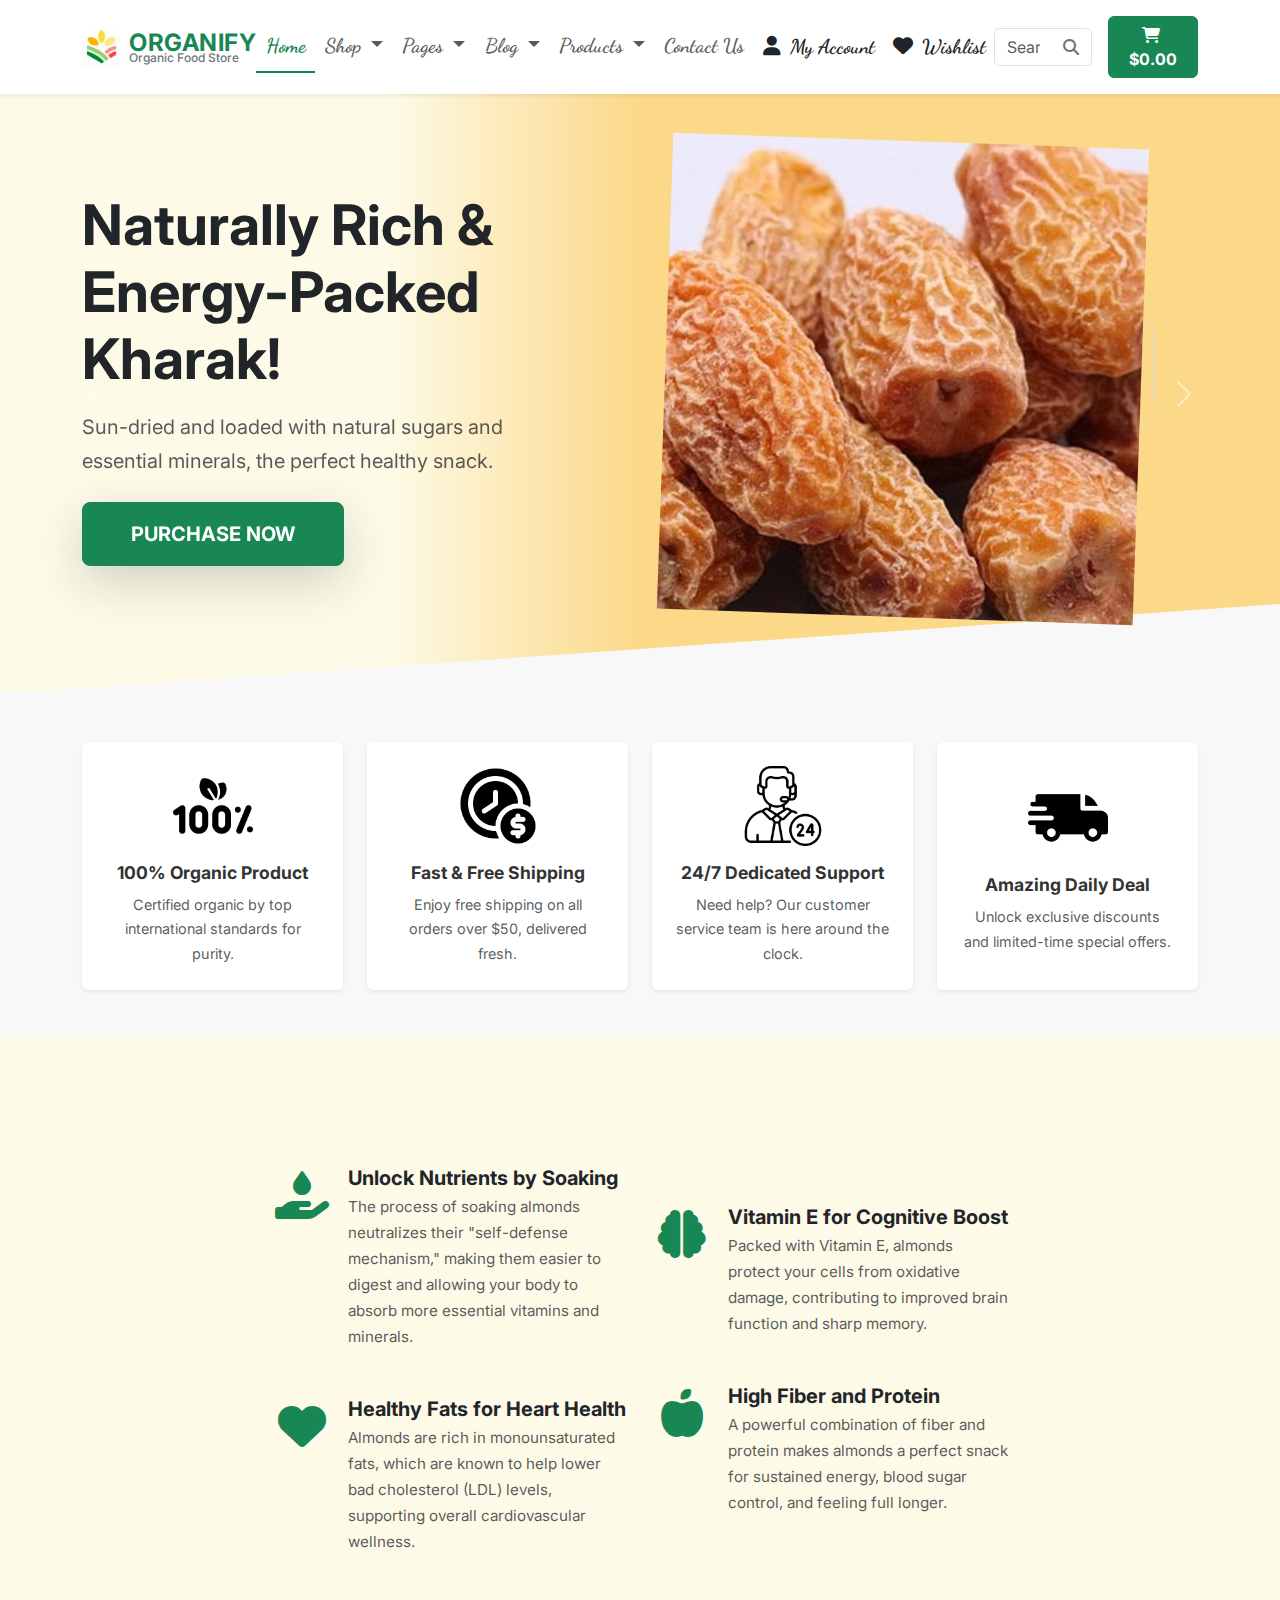
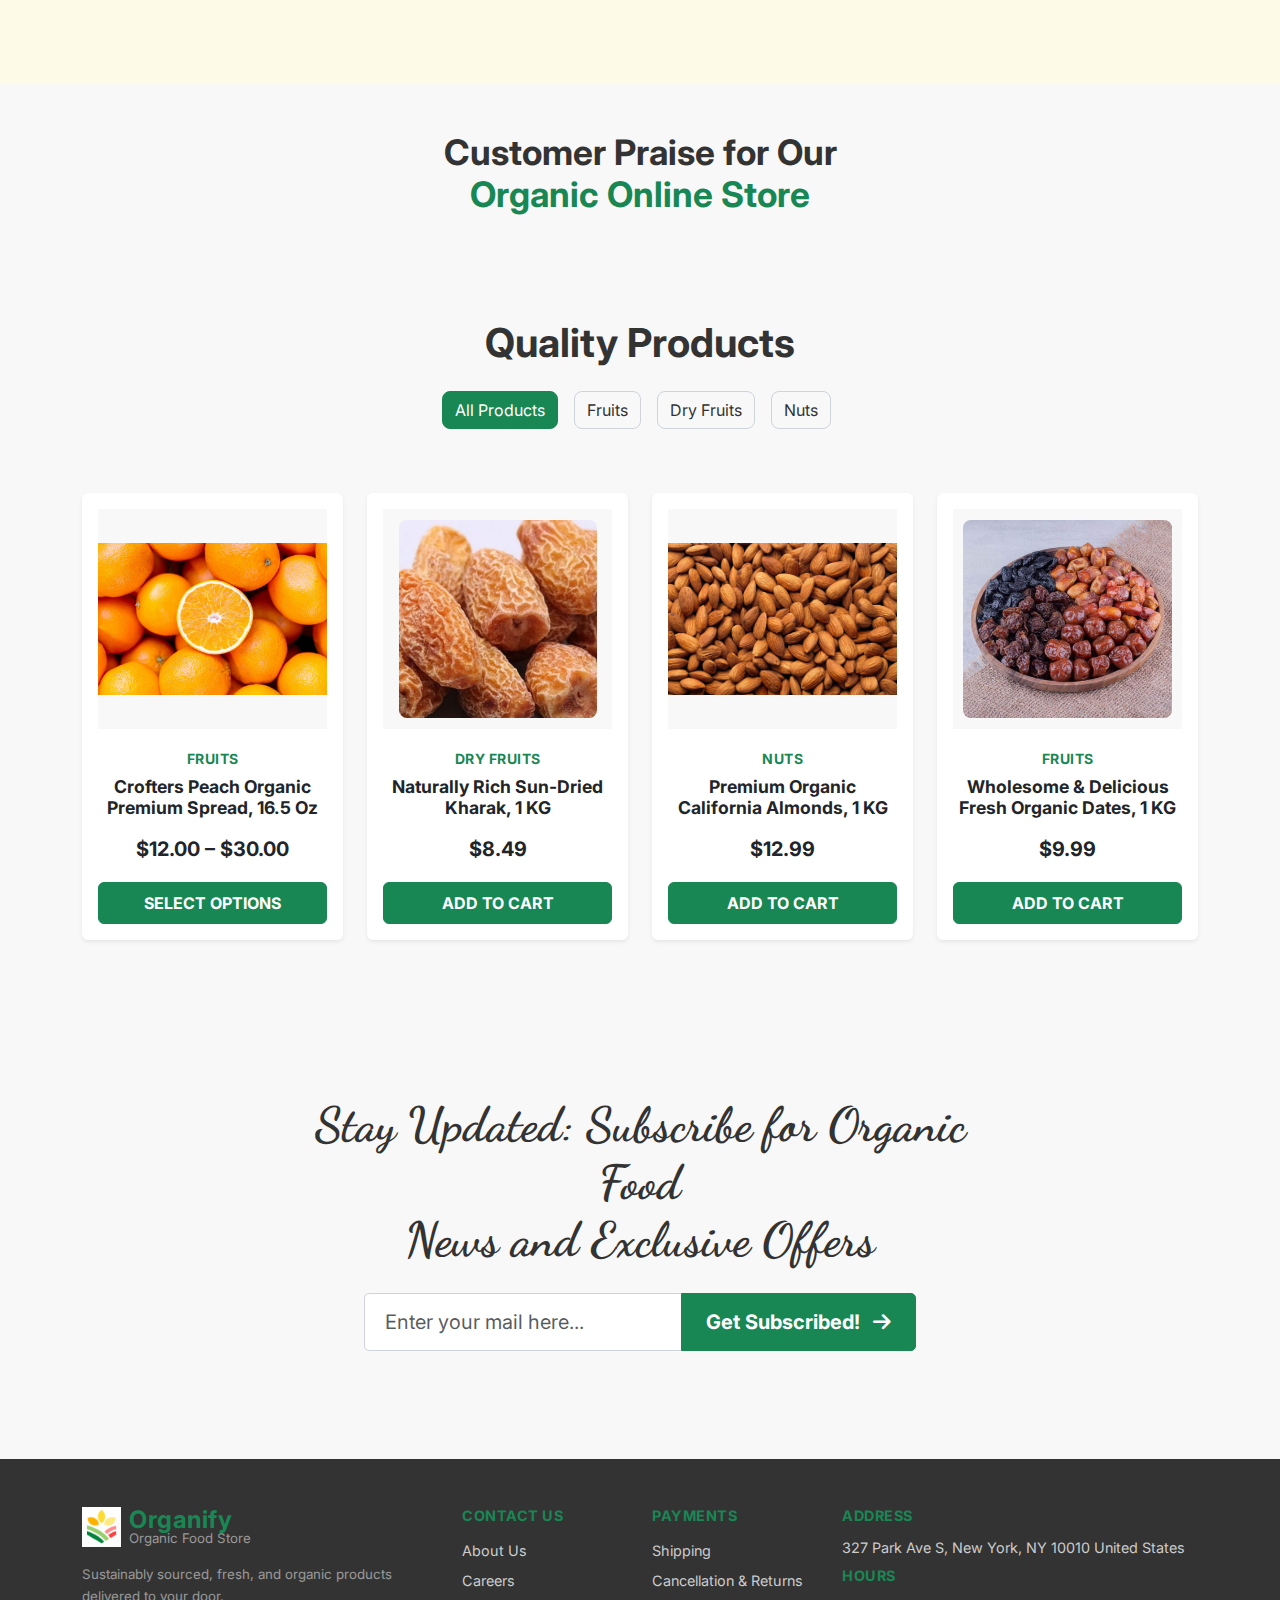
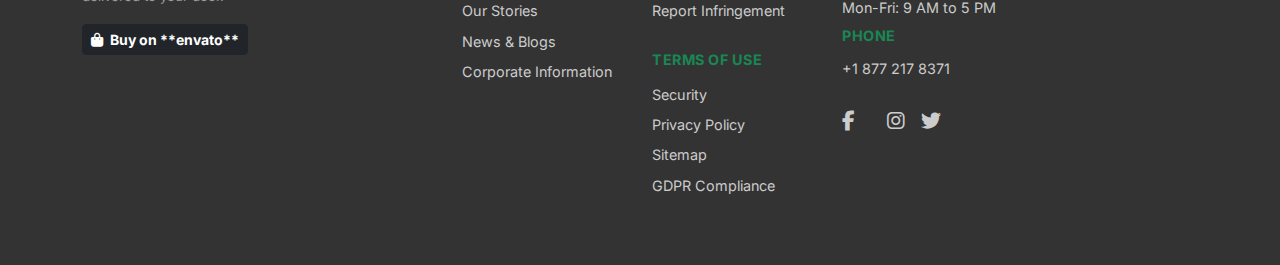
<file: index.html>
<!DOCTYPE html>
<html lang="en">
<head>
    <meta charset="UTF-8">
    <meta name="viewport" content="width=device-width, initial-scale=1.0">
    <title>Organify - Fresh & Organic</title>

    <link href="https://cdn.jsdelivr.net/npm/bootstrap@5.3.3/dist/css/bootstrap.min.css" rel="stylesheet">
    
    <link href="https://fonts.googleapis.com/css2?family=Inter:wght@300;400;600;700;800&display=swap" rel="stylesheet">
    <link href="https://fonts.googleapis.com/css2?family=Dancing+Script:wght@400;700&display=swap" rel="stylesheet">

    <link rel="stylesheet" href="https://cdnjs.cloudflare.com/ajax/libs/font-awesome/6.5.2/css/all.min.css">

    <link rel="stylesheet" href="style.css">
    <link rel="stylesheet" href="feature-cards.css">
</head>
<body>

    <header class="sticky-top shadow-sm">
        <nav class="navbar navbar-expand-lg navbar-light bg-white py-3">
            <div class="container">
                
                <a class="navbar-brand d-flex align-items-center me-auto" href="#">
                    <img src="org.png" alt="Organify Logo" class="me-2" style="height: 40px; width: auto;"> 
                    <div class="d-flex flex-column lh-1">
                        <span class="fs-4 fw-bold text-success">ORGANIFY</span>
                        <span class="small text-muted" style="margin-top: -3px;">Organic Food Store</span>
                    </div>
                </a>

                <button class="navbar-toggler" type="button" data-bs-toggle="collapse" data-bs-target="#mainNav" aria-controls="mainNav" aria-expanded="false" aria-label="Toggle navigation">
                    <span class="navbar-toggler-icon"></span>
                </button>

                <div class="collapse navbar-collapse" id="mainNav">
                    <ul class="navbar-nav me-auto mb-2 mb-lg-0">
                        
                        <li class="nav-item"><a class="nav-link active" aria-current="page" href="#">Home</a></li>
                        
                        <li class="nav-item dropdown css-hover-dropdown mega-menu-dropdown">
                            <a class="nav-link dropdown-toggle" href="#" role="button" aria-expanded="false">
                                Shop
                            </a>
                            <div class="dropdown-menu shadow-lg mega-menu-content">
                                <div class="container-fluid">
                                    <div class="row">
                                        
                                        <div class="col-lg-3 col-md-6">
                                            <h6 class="text-uppercase fw-bold text-dark mb-2">PRODUCT LAYOUT</h6>
                                            <ul class="list-unstyled mega-menu-list">
                                                <li><a class="dropdown-item mega-menu-item" href="#">Grid 2 Columns</a></li>
                                                <li><a class="dropdown-item mega-menu-item" href="#">Grid 3 Columns</a></li>
                                                <li><a class="dropdown-item mega-menu-item" href="#">Grid 4 Columns</a></li>
                                                <li><a class="dropdown-item mega-menu-item" href="#">Grid 4 Columns Full Width</a></li>
                                            </ul>
                                        </div>
                                        
                                        <div class="col-lg-3 col-md-6">
                                            <h6 class="text-uppercase fw-bold text-dark mb-2">PRODUCT LAYOUT</h6>
                                            <ul class="list-unstyled mega-menu-list">
                                                <li><a class="dropdown-item mega-menu-item" href="#">Grid Left Sidebar</a></li>
                                                <li><a class="dropdown-item mega-menu-item" href="#">Grid Without Sidebar</a></li>
                                                <li><a class="dropdown-item mega-menu-item" href="#">Grid Right Sidebar</a></li>
                                            </ul>
                                        </div>
                                        
                                        <div class="col-lg-3 col-md-6">
                                            <h6 class="text-uppercase fw-bold text-dark mb-2">PRODUCT TYPE</h6>
                                            <ul class="list-unstyled mega-menu-list">
                                                <li><a class="dropdown-item mega-menu-item" href="#">Simple</a></li>
                                                <li><a class="dropdown-item mega-menu-item" href="#">Variable</a></li>
                                            </ul>
                                        </div>
                                        
                                        <div class="col-lg-3 col-md-6">
                                            <h6 class="text-uppercase fw-bold text-dark mb-2">SHOP PAGE</h6>
                                            <ul class="list-unstyled mega-menu-list">
                                                <li><a class="dropdown-item mega-menu-item" href="#">Cart</a></li>
                                                <li><a class="dropdown-item mega-menu-item" href="#">My Account</a></li>
                                                <li><a class="dropdown-item mega-menu-item" href="#">Wishlist</a></li>
                                                <li><a class="dropdown-item mega-menu-item" href="#">Checkout</a></li>
                                            </ul>
                                        </div>
                                    </div>
                                </div>
                            </div>
                        </li>
                        
                        <li class="nav-item dropdown css-hover-dropdown">
                            <a class="nav-link dropdown-toggle" href="#" role="button" aria-expanded="false">
                                Pages
                            </a>
                            <ul class="dropdown-menu shadow-lg">
                                <li><a class="dropdown-item mega-menu-item" href="#">About Us</a></li>
                                <li><a class="dropdown-item mega-menu-item" href="#">Landing Page</a></li>
                                <li><a class="dropdown-item mega-menu-item" href="#">Page 404</a></li>
                            </ul>
                        </li>

                        <li class="nav-item dropdown css-hover-dropdown">
                            <a class="nav-link dropdown-toggle" href="#" role="button" aria-expanded="false">
                                Blog
                            </a>
                            <ul class="dropdown-menu shadow-lg">
                                
                                <li class="dropdown-item dropdown css-hover-dropdown dropend">
                                    <a class="mega-menu-item dropdown-toggle" href="#" role="button" aria-expanded="false">
                                        Blog Standard
                                    </a>
                                    <ul class="dropdown-menu shadow-lg">
                                        <li><a class="dropdown-item mega-menu-item" href="#">Full Width</a></li>
                                        <li><a class="dropdown-item mega-menu-item" href="#">Left Sidebar</a></li>
                                        <li><a class="dropdown-item mega-menu-item" href="#">Right Sidebar</a></li>
                                    </ul>
                                </li>
                                
                                <li class="dropdown-item dropdown css-hover-dropdown dropend">
                                    <a class="mega-menu-item dropdown-toggle" href="#" role="button" aria-expanded="false">
                                        Blog Grid
                                    </a>
                                    <ul class="dropdown-menu shadow-lg">
                                        <li><a class="dropdown-item mega-menu-item" href="#">2 Columns</a></li>
                                        <li><a class="dropdown-item mega-menu-item" href="#">3 Columns</a></li>
                                        <li><a class="dropdown-item mega-menu-item" href="#">4 Columns</a></li>
                                    </ul>
                                </li>

                                <li class="dropdown-item dropdown css-hover-dropdown dropend">
                                    <a class="mega-menu-item dropdown-toggle" href="#" role="button" aria-expanded="false">
                                        Blog Details
                                    </a>
                                    <ul class="dropdown-menu shadow-lg">
                                        <li><a class="dropdown-item mega-menu-item" href="#">With Gallery</a></li>
                                        <li><a class="dropdown-item mega-menu-item" href="#">With Video</a></li>
                                        <li><a class="dropdown-item mega-menu-item" href="#">With Audio</a></li>
                                    </ul>
                                </li>

                            </ul>
                        </li>

                        <li class="nav-item dropdown css-hover-dropdown">
                            <a class="nav-link dropdown-toggle" href="#" role="button" aria-expanded="false">
                                Products
                            </a>
                            <ul class="dropdown-menu shadow-lg">
                                <li><a class="dropdown-item mega-menu-item" href="#">Crackers</a></li>
                                <li><a class="dropdown-item mega-menu-item" href="#">Fresh Fruits</a></li>
                                <li><a class="dropdown-item mega-menu-item" href="#">Glutenfree</a></li>
                                <li><a class="dropdown-item mega-menu-item" href="#">Organic</a></li>
                                <li><a class="dropdown-item mega-menu-item" href="#">Vegan</a></li>
                                <li><a class="dropdown-item mega-menu-item" href="#">Vegetarian</a></li>
                            </ul>
                        </li>

                        <li class="nav-item"><a class="nav-link" href="#contact">Contact Us</a></li>
                    </ul>

                    <div class="d-flex align-items-center ms-auto"> 
                        
                        <a class="nav-link d-none d-lg-block text-dark" href="#" data-bs-toggle="modal" data-bs-target="#loginSignupModal" style="padding-right: 0.5rem!important;">
                            <i class="fas fa-user me-1"></i> My Account
                        </a>
                        
                        <a class="nav-link d-none d-lg-block text-dark" href="#" style="padding-right: 0.5rem!important;">
                            <i class="fas fa-heart me-1"></i> Wishlist
                        </a>
                        
                        <div class="input-group search-bar me-3">
                            <input type="text" class="form-control" placeholder="Search..." aria-label="Search">
                            <span class="input-group-text"><i class="fas fa-search"></i></span>
                        </div>
                        
                        <a href="#cartOffcanvas" class="btn btn-success cart-button" 
                           data-bs-toggle="offcanvas" data-bs-target="#cartOffcanvas" aria-controls="cartOffcanvas">
                            <i class="fas fa-shopping-cart me-1"></i> $0.00
                        </a>
                    </div>
                </div>
            </div>
        </nav>
    </header>

    <main>
        <section id="hero-carousel" class="position-relative">
            <div id="productCarousel" class="carousel slide carousel-fade" data-bs-ride="carousel" data-bs-interval="5000">
                
                <div class="carousel-inner">
                    
                    <div class="carousel-item active" style="min-height: 600px;">
                        <div class="hero-slide-content">
                            <div class="container py-5">
                                <div class="row align-items-center position-relative">
                                    <div class="col-lg-6 z-1">
                                        <h1 class="display-4 fw-bolder mb-3 text-dark">Naturally Rich & Energy-Packed Kharak!</h1>
                                        <p class="fs-5 mb-4 text-muted" style="max-width: 500px;">Sun-dried and loaded with natural sugars and essential minerals, the perfect healthy snack.</p>
                                        <a href="#products" class="btn btn-success btn-lg fw-bold shadow-lg text-uppercase py-3 px-5">Purchase Now</a>
                                    </div>
                                    
                                    <div class="product-image-layer">
                                        <img src="/kharak.avif" alt="Organic Kharak" class="img-fluid">
                                    </div>
                                    
                                    <div class="price-tag price-tag-right price-tag-brown">
                                        <span class="fw-bold fs-3">$8.49</span>
                                        <span class="per-unit">PER KG</span>
                                        <span class="product-type">PREMIUM DRY FRUITS</span>
                                    </div>
                                </div>
                            </div>
                        </div>
                        <div class="slide-background" style="--bg-start: #fdfbe8; --bg-end: #fcd889;"></div>
                    </div>

                    <div class="carousel-item" style="min-height: 600px;">
                        <div class="hero-slide-content">
                            <div class="container py-5">
                                <div class="row align-items-center position-relative">
                                    <div class="col-lg-6 z-1">
                                        <h1 class="display-4 fw-bolder mb-3 text-dark">Fresh Dates, Wholesome & Delicious!</h1>
                                        <p class="fs-5 mb-4 text-muted" style="max-width: 500px;">Sustainably sourced, soft, chewy, and packed with fiber and energy for a guilt-free treat.</p>
                                        <a href="#products" class="btn btn-success btn-lg fw-bold shadow-lg text-uppercase py-3 px-5">Purchase Now</a>
                                    </div>
                                    <div class="product-image-layer">
                                        <img src="/dates.jpg" alt="Organic Dates" class="img-fluid">
                                    </div>
                                    <div class="price-tag price-tag-right price-tag-green">
                                        <span class="fw-bold fs-3">$9.99</span>
                                        <span class="per-unit">PER KG</span>
                                        <span class="product-type">FRESH ORGANIC FRUITS</span>
                                    </div>
                                </div>
                            </div>
                        </div>
                        <div class="slide-background" style="--bg-start: #fdfbe8; --bg-end: #d8edd2;"></div>
                    </div>
                    
                    <div class="carousel-item" style="min-height: 600px;">
                        <div class="hero-slide-content">
                            <div class="container py-5">
                                <div class="row align-items-center position-relative">
                                    <div class="col-lg-6 z-1">
                                        <h1 class="display-4 fw-bolder mb-3 text-dark">The Best Almonds for Health!</h1>
                                        <p class="fs-5 mb-4 text-muted" style="max-width: 500px;">Sustainably grown, crunchy, and packed with healthy fats and vitamins for your daily boost.</p>
                                        <a href="#products" class="btn btn-success btn-lg fw-bold shadow-lg text-uppercase py-3 px-5">Purchase Now</a>
                                    </div>
                                    <div class="product-image-layer">
                                        <img src="/almonds.jpg" alt="Organic Almonds" class="img-fluid">
                                    </div>
                                    <div class="price-tag price-tag-right price-tag-light-green">
                                        <span class="fw-bold fs-3">$12.99</span>
                                        <span class="per-unit">PER KG</span>
                                        <span class="product-type">ORGANIC NUTS</span>
                                    </div>
                                </div>
                            </div>
                        </div>
                        <div class="slide-background" style="--bg-start: #e0f0da; --bg-end: #d8edd2;"></div>
                    </div>
                    
                    <div class="carousel-item" style="min-height: 600px;">
                        <div class="hero-slide-content">
                            <div class="container py-5">
                                <div class="row align-items-center position-relative">
                                    <div class="col-lg-6 z-1">
                                        <h1 class="display-4 fw-bolder mb-3 text-dark">Vitamin C Powerhouse: Fresh Oranges!</h1>
                                        <p class="fs-5 mb-4 text-muted" style="max-width: 500px;">Juicy, seedless, and certified organic—the perfect winter immunity booster, delivered fresh.</p>
                                        <a href="#products" class="btn btn-success btn-lg fw-bold shadow-lg text-uppercase py-3 px-5">Purchase Now</a>
                                    </div>
                                    <div class="product-image-layer">
                                        <img src="/oranges.jpg" alt="Organic Oranges" class="img-fluid">
                                    </div>
                                    <div class="price-tag price-tag-right price-tag-orange">
                                        <span class="fw-bold fs-3">$5.50</span>
                                        <span class="per-unit">PER KG</span>
                                        <span class="product-type">FRESH ORGANIC FRUITS</span>
                                    </div>
                                </div>
                            </div>
                        </div>
                        <div class="slide-background" style="--bg-start: #f8f6e0; --bg-end: #ffeb99;"></div>
                    </div>
                </div>

                <button class="carousel-control-prev" type="button" data-bs-target="#productCarousel" data-bs-slide="prev">
                    <span class="carousel-control-prev-icon" aria-hidden="true"></span>
                    <span class="visually-hidden">Previous</span>
                </button>
                <button class="carousel-control-next" type="button" data-bs-target="#productCarousel" data-bs-slide="next">
                    <span class="carousel-control-next-icon" aria-hidden="true"></span>
                    <span class="visually-hidden">Next</span>
                </button>
            </div>
        </section>

        <section id="features" class="section-padding py-5">
            <div class="container">
                <div class="row row-cols-lg-4 row-cols-md-2 row-cols-1 g-4">
                    
                    <div class="col">
                        <div class="feature-card card h-100 shadow-sm p-4 border-0">
                            <img src="/100percent.png" class="feature-icon" alt="Organic Icon">
                            <h5 class="fw-bold">100% Organic Product</h5>
                            <p class="text-muted">Certified organic by top international standards for purity.</p>
                        </div>
                    </div>
                    
                    <div class="col">
                        <div class="feature-card card h-100 shadow-sm p-4 border-0">
                            <img src="/workinghours.png" class="feature-icon" alt="Shipping Icon">
                            <h5 class="fw-bold">Fast & Free Shipping</h5>
                            <p class="text-muted">Enjoy free shipping on all orders over $50, delivered fresh.</p>
                        </div>
                    </div>
                    
                    <div class="col">
                        <div class="feature-card card h-100 shadow-sm p-4 border-0">
                            <img src="/24hourssupport.png" class="feature-icon" alt="Support Icon">
                            <h5 class="fw-bold">24/7 Dedicated Support</h5>
                            <p class="text-muted">Need help? Our customer service team is here around the clock.</p>
                        </div>
                    </div>
                    
                    <div class="col">
                        <div class="feature-card card h-100 shadow-sm p-4 border-0">
                            <img src="/delivery.png" class="feature-icon" alt="Deal Icon">
                            <h5 class="fw-bold">Amazing Daily Deal</h5>
                            <p class="text-muted">Unlock exclusive discounts and limited-time special offers.</p>
                        </div>
                    </div>
                    
                </div>
            </div>
        </section>

        <section id="almond-benefits" class="section-padding bg-light position-relative overflow-hidden">
            <div id="almond-rain-container"></div>

            <div class="container py-5 position-relative z-1">
                <div class="row justify-content-center align-items-center">
                    
                    <div class="col-lg-4 col-md-6 mb-4 mb-lg-0">
                        <div class="d-flex align-items-start benefit-card mb-5">
                            <i class="fas fa-hand-holding-water fa-3x text-success me-3"></i>
                            <div>
                                <h4 class="fw-bold mb-1 text-dark">Unlock Nutrients by Soaking</h4>
                                <p class="text-muted mb-0 small">The process of soaking almonds neutralizes their "self-defense mechanism," making them easier to digest and allowing your body to absorb more essential vitamins and minerals.</p>
                            </div>
                        </div>
                        
                        <div class="d-flex align-items-start benefit-card">
                            <i class="fas fa-heart fa-3x text-success me-3"></i>
                            <div>
                                <h4 class="fw-bold mb-1 text-dark">Healthy Fats for Heart Health</h4>
                                <p class="text-muted mb-0 small">Almonds are rich in monounsaturated fats, which are known to help lower bad cholesterol (LDL) levels, supporting overall cardiovascular wellness.</p>
                            </div>
                        </div>
                    </div>

                    <div class="col-lg-4 col-md-6 mt-4 mt-lg-0">
                        <div class="d-flex align-items-start benefit-card mb-5">
                            <i class="fas fa-brain fa-3x text-success me-3"></i>
                            <div>
                                <h4 class="fw-bold mb-1 text-dark">Vitamin E for Cognitive Boost</h4>
                                <p class="text-muted mb-0 small">Packed with Vitamin E, almonds protect your cells from oxidative damage, contributing to improved brain function and sharp memory.</p>
                            </div>
                        </div>

                        <div class="d-flex align-items-start benefit-card">
                            <i class="fas fa-apple-alt fa-3x text-success me-3"></i>
                            <div>
                                <h4 class="fw-bold mb-1 text-dark">High Fiber and Protein</h4>
                                <p class="text-muted mb-0 small">A powerful combination of fiber and protein makes almonds a perfect snack for sustained energy, blood sugar control, and feeling full longer.</p>
                            </div>
                        </div>
                    </div>
                </div>
            </div>
        </section>
        
        <div class="container-fluid text-center py-5">
            <h3 class="fw-bolder" style="font-size: 2.2rem; color: var(--text-dark);">Customer Praise for Our <br><span class="text-success">Organic Online Store</span></h3>
        </div>
        
        <section id="product-tabs" class="section-padding pt-5 pb-3">
            <div class="container">
                <h2 class="text-center fw-bold mb-4">Quality Products</h2>
                <div class="d-flex justify-content-center mb-5">
                    <ul class="nav nav-pills product-nav-pills" id="productTab" role="tablist">
                        <li class="nav-item me-2" role="presentation">
                            <button class="btn btn-success rounded-3 me-2 active" data-bs-toggle="pill" data-bs-target="#tab-all" type="button">All Products</button>
                        </li>
                        <li class="nav-item me-2" role="presentation">
                            <button class="btn btn-outline-secondary rounded-3 me-2" data-bs-toggle="pill" data-bs-target="#tab-fruits" type="button">Fruits</button>
                        </li>
                        <li class="nav-item me-2" role="presentation">
                            <button class="btn btn-outline-secondary rounded-3 me-2" data-bs-toggle="pill" data-bs-target="#tab-dry-fruits" type="button">Dry Fruits</button>
                        </li>
                        <li class="nav-item me-2" role="presentation">
                            <button class="btn btn-outline-secondary rounded-3" data-bs-toggle="pill" data-bs-target="#tab-nuts" type="button">Nuts</button>
                        </li>
                    </ul>
                </div>
            </div>
        </section>

        <section id="product-grid" class="pb-5">
            <div class="container">
                <div class="row g-4">
                    
                    <div class="col-lg-3 col-md-6">
                        <div class="product-card card shadow-sm h-100 border-0 p-3">
                            <div class="product-image-container mb-3 position-relative">
                                <img src="/oranges.jpg" class="card-img-top img-fluid rounded-3" alt="Organic Orange Fruit Spread">
                                
                                <div class="product-hover-icons">
                                    <button class="btn btn-light rounded-circle btn-sm me-1"><i class="fas fa-sync-alt"></i></button>
                                    <button class="btn btn-light rounded-circle btn-sm me-1"><i class="far fa-heart"></i></button>
                                    <button class="btn btn-light rounded-circle btn-sm"><i class="far fa-eye"></i></button>
                                </div>
                            </div>
                            <div class="card-body p-0 text-center">
                                <span class="product-category small text-success fw-bold">Fruits</span>
                                <h5 class="card-title fw-bold mt-1 mb-2">Crofters Peach Organic Premium Spread, 16.5 Oz</h5>
                                <p class="product-price fs-5 fw-bold text-dark mb-3">$12.00 – $30.00</p>
                                <a href="#" class="btn btn-success w-100 fw-bold py-2 text-uppercase">Select options</a>
                            </div>
                        </div>
                    </div>

                    <div class="col-lg-3 col-md-6">
                        <div class="product-card card shadow-sm h-100 border-0 p-3">
                            <div class="product-image-container mb-3 position-relative">
                                <img src="/kharak.avif" class="card-img-top img-fluid rounded-3" alt="Premium Kharak Dry Fruit Bag">
                                
                                <div class="product-hover-icons">
                                    <button class="btn btn-light rounded-circle btn-sm me-1"><i class="fas fa-sync-alt"></i></button>
                                    <button class="btn btn-light rounded-circle btn-sm me-1"><i class="far fa-heart"></i></button>
                                    <button class="btn btn-light rounded-circle btn-sm"><i class="far fa-eye"></i></button>
                                </div>
                            </div>
                            <div class="card-body p-0 text-center">
                                <span class="product-category small text-success fw-bold">Dry Fruits</span>
                                <h5 class="card-title fw-bold mt-1 mb-2">Naturally Rich Sun-Dried Kharak, 1 KG</h5>
                                <p class="product-price fs-5 fw-bold text-dark mb-3">$8.49</p>
                                <a href="#" class="btn btn-success w-100 fw-bold py-2 text-uppercase">Add to cart</a>
                            </div>
                        </div>
                    </div>

                    <div class="col-lg-3 col-md-6">
                        <div class="product-card card shadow-sm h-100 border-0 p-3">
                            <div class="product-image-container mb-3 position-relative">
                                <img src="/almonds.jpg" class="card-img-top img-fluid rounded-3" alt="Organic Almonds Bag">
                                
                                <div class="product-hover-icons">
                                    <button class="btn btn-light rounded-circle btn-sm me-1"><i class="fas fa-sync-alt"></i></button>
                                    <button class="btn btn-light rounded-circle btn-sm me-1"><i class="far fa-heart"></i></button>
                                    <button class="btn btn-light rounded-circle btn-sm"><i class="far fa-eye"></i></button>
                                </div>
                            </div>
                            <div class="card-body p-0 text-center">
                                <span class="product-category small text-success fw-bold">Nuts</span>
                                <h5 class="card-title fw-bold mt-1 mb-2">Premium Organic California Almonds, 1 KG</h5>
                                <p class="product-price fs-5 fw-bold text-dark mb-3">$12.99</p>
                                <a href="#" class="btn btn-success w-100 fw-bold py-2 text-uppercase">Add to cart</a>
                            </div>
                        </div>
                    </div>

                    <div class="col-lg-3 col-md-6">
                        <div class="product-card card shadow-sm h-100 border-0 p-3">
                            <div class="product-image-container mb-3 position-relative">
                                <img src="/dates.jpg" class="card-img-top img-fluid rounded-3" alt="Fresh Organic Dates Box">
                                
                                <div class="product-hover-icons">
                                    <button class="btn btn-light rounded-circle btn-sm me-1"><i class="fas fa-sync-alt"></i></button>
                                    <button class="btn btn-light rounded-circle btn-sm me-1"><i class="far fa-heart"></i></button>
                                    <button class="btn btn-light rounded-circle btn-sm"><i class="far fa-eye"></i></button>
                                </div>
                            </div>
                            <div class="card-body p-0 text-center">
                                <span class="product-category small text-success fw-bold">Fruits</span>
                                <h5 class="card-title fw-bold mt-1 mb-2">Wholesome & Delicious Fresh Organic Dates, 1 KG</h5>
                                <p class="product-price fs-5 fw-bold text-dark mb-3">$9.99</p>
                                <a href="#" class="btn btn-success w-100 fw-bold py-2 text-uppercase">Add to cart</a>
                            </div>
                        </div>
                    </div>

                </div>
            </div>
        </section>
        
    </main>
    
    <div class="modal fade" id="loginSignupModal" tabindex="-1" aria-labelledby="loginSignupModalLabel" aria-hidden="true">
        <div class="modal-dialog modal-dialog-centered" style="max-width: 550px;">
            <div class="modal-content">
                <div class="modal-header p-0 border-0">
                    <ul class="nav nav-pills w-100" id="pills-tab" role="tablist">
                        <li class="nav-item w-50" role="presentation">
                            <button class="nav-link active w-100 rounded-0 login-tab-button" id="pills-login-tab" data-bs-toggle="pill" data-bs-target="#pills-login" type="button" role="tab" aria-controls="pills-login" aria-selected="true">Login</button>
                        </li>
                        <li class="nav-item w-50" role="presentation">
                            <button class="nav-link w-100 rounded-0 signup-tab-button" id="pills-signup-tab" data-bs-toggle="pill" data-bs-target="#pills-signup" type="button" role="tab" aria-controls="pills-signup" aria-selected="false">Sign Up</button>
                        </li>
                    </ul>
                    <button type="button" class="btn-close me-2 mt-2 position-absolute top-0 end-0" data-bs-dismiss="modal" aria-label="Close"></button>
                </div>
                
                <div class="modal-body p-4">
                    <div class="tab-content" id="pills-tabContent">
                        
                        <div class="tab-pane fade show active" id="pills-login" role="tabpanel" aria-labelledby="pills-login-tab">
                            <form>
                                <div class="mb-3">
                                    <label for="loginEmail" class="form-label visually-hidden">Email address</label>
                                    <div class="input-group input-group-lg">
                                        <span class="input-group-text"><i class="fas fa-envelope"></i></span>
                                        <input type="email" class="form-control" id="loginEmail" placeholder="Email address" required>
                                    </div>
                                </div>
                                <div class="mb-3">
                                    <label for="loginPassword" class="form-label visually-hidden">Password</label>
                                    <div class="input-group input-group-lg">
                                        <span class="input-group-text"><i class="fas fa-lock"></i></span>
                                        <input type="password" class="form-control" id="loginPassword" placeholder="Password" required>
                                    </div>
                                </div>
                                
                                <div class="d-flex justify-content-between align-items-center mb-4">
                                    <div class="form-check">
                                        <input class="form-check-input" type="checkbox" id="rememberMe">
                                        <label class="form-check-label small text-muted" for="rememberMe">
                                            Remember Me
                                        </label>
                                    </div>
                                    <a href="#" class="text-success small fw-bold text-decoration-none">Forgot Password?</a>
                                </div>
                                
                                <div class="d-grid mb-4">
                                    <button type="submit" class="btn btn-success btn-lg fw-bold text-uppercase py-3">Login</button>
                                </div>
                                
                                <div class="text-center text-muted small">
                                    <p class="mb-3">— Or Login With —</p>
                                    <div class="d-flex justify-content-center">
                                        <button type="button" class="btn btn-outline-secondary me-2 rounded-circle" style="width: 50px; height: 50px;"><i class="fab fa-google fa-lg"></i></button>
                                        <button type="button" class="btn btn-outline-secondary me-2 rounded-circle" style="width: 50px; height: 50px;"><i class="fab fa-facebook-f fa-lg"></i></button>
                                        <button type="button" class="btn btn-outline-secondary rounded-circle" style="width: 50px; height: 50px;"><i class="fab fa-twitter fa-lg"></i></button>
                                    </div>
                                </div>
                                
                            </form>
                        </div>
                        
                        <div class="tab-pane fade" id="pills-signup" role="tabpanel" aria-labelledby="pills-signup-tab">
                            <form>
                                <div class="mb-3">
                                    <label for="signupName" class="form-label visually-hidden">Full Name</label>
                                    <div class="input-group input-group-lg">
                                        <span class="input-group-text"><i class="fas fa-user"></i></span>
                                        <input type="text" class="form-control" id="signupName" placeholder="Full Name" required>
                                    </div>
                                </div>
                                <div class="mb-3">
                                    <label for="signupEmail" class="form-label visually-hidden">Email address</label>
                                    <div class="input-group input-group-lg">
                                        <span class="input-group-text"><i class="fas fa-envelope"></i></span>
                                        <input type="email" class="form-control" id="signupEmail" placeholder="Email address" required>
                                    </div>
                                </div>
                                <div class="mb-3">
                                    <label for="signupPassword" class="form-label visually-hidden">Password</label>
                                    <div class="input-group input-group-lg">
                                        <span class="input-group-text"><i class="fas fa-lock"></i></span>
                                        <input type="password" class="form-control" id="signupPassword" placeholder="Password" required>
                                    </div>
                                </div>
                                <div class="mb-4">
                                    <label for="signupConfirmPassword" class="form-label visually-hidden">Confirm Password</label>
                                    <div class="input-group input-group-lg">
                                        <span class="input-group-text"><i class="fas fa-lock"></i></span>
                                        <input type="password" class="form-control" id="signupConfirmPassword" placeholder="Confirm Password" required>
                                    </div>
                                </div>
                                
                                <div class="d-grid mb-4">
                                    <button type="submit" class="btn btn-success btn-lg fw-bold text-uppercase py-3">Sign Up</button>
                                </div>
                                
                                <div class="text-center small text-muted">
                                    By clicking Sign Up, you agree to our <a href="#" class="text-success fw-bold text-decoration-none">Terms of Service</a>.
                                </div>
                            </form>
                        </div>
                        
                    </div>
                </div>
            </div>
        </div>
    </div>


    <div class="offcanvas offcanvas-end" tabindex="-1" id="cartOffcanvas" aria-labelledby="cartOffcanvasLabel" style="width: 380px;">
    </div>
    
    <footer id="contact" class="footer-section">
        
        <div class="footer-newsletter">
            <div class="container py-5">
                <div class="row justify-content-center">
                    <div class="col-lg-8 text-center">
                        <h2 class="display-5 fw-bolder mb-3 footer-heading">Stay Updated: Subscribe for Organic Food <br>News and Exclusive Offers</h2>
                        <div class="input-group w-75 mx-auto mt-4">
                            <input type="email" class="form-control form-control-lg footer-input" placeholder="Enter your mail here..." aria-label="Enter your mail here...">
                            <button class="btn btn-success btn-lg fw-bold px-4" type="button">Get Subscribed! <i class="fas fa-arrow-right ms-2"></i></button>
                        </div>
                    </div>
                </div>
            </div>
        </div>
        
        <div class="footer-links-area py-5">
            <div class="container">
                <div class="row gy-4">
                    
                    <div class="col-lg-4 col-md-6 footer-col-logo">
                        <div class="d-flex align-items-center mb-3">
                            <img src="org.png" alt="Organify Logo" class="me-2" style="height: 40px; width: auto;"> 
                            <div class="d-flex flex-column lh-1">
                                <span class="fs-4 fw-bold footer-brand-text">Organify</span>
                                <span class="small footer-store-text">Organic Food Store</span>
                            </div>
                        </div>
                        <p class="small text-white-50">Sustainably sourced, fresh, and organic products delivered to your door.</p>
                        
                        <div class="d-flex align-items-center mt-3 buy-envato">
                            <a href="https://themeforest.net/" class="btn btn-dark btn-sm fw-bold" target="_blank">
                                <i class="fas fa-shopping-bag me-1"></i> Buy on **envato**
                            </a>
                        </div>
                    </div>

                    <div class="col-lg-2 col-md-3 col-6">
                        <h6 class="fw-bold footer-list-title">Contact Us</h6>
                        <ul class="list-unstyled footer-list">
                            <li><a href="#">About Us</a></li>
                            <li><a href="#">Careers</a></li>
                            <li><a href="#">Our Stories</a></li>
                            <li><a href="#">News & Blogs</a></li>
                            <li><a href="#">Corporate Information</a></li>
                        </ul>
                    </div>
                    
                    <div class="col-lg-2 col-md-3 col-6">
                        <h6 class="fw-bold footer-list-title">Payments</h6>
                        <ul class="list-unstyled footer-list">
                            <li><a href="#">Shipping</a></li>
                            <li><a href="#">Cancellation & Returns</a></li>
                            <li><a href="#">Report Infringement</a></li>
                        </ul>
                        <h6 class="fw-bold footer-list-title mt-4">Terms of Use</h6>
                        <ul class="list-unstyled footer-list">
                            <li><a href="#">Security</a></li>
                            <li><a href="#">Privacy Policy</a></li>
                            <li><a href="#">Sitemap</a></li>
                            <li><a href="#">GDPR Compliance</a></li>
                        </ul>
                    </div>

                    <div class="col-lg-4 col-md-6 footer-contact-info">
                        <h6 class="fw-bold footer-list-title">Address</h6>
                        <p class="small mb-2">327 Park Ave S, New York, NY 10010 United States</p>
                        
                        <h6 class="fw-bold footer-list-title">Hours</h6>
                        <p class="small mb-2">Mon-Fri: 9 AM to 5 PM</p>

                        <h6 class="fw-bold footer-list-title">Phone</h6>
                        <p class="small mb-3">+1 877 217 8371</p>
                        
                        <div class="footer-social-icons">
                            <a href="#" class="me-3"><i class="fab fa-facebook-f"></i></a>
                            <a href="#" class="me-3"><i class="fab fa-in"></i></a>
                            <a href="#"><i class="fab fa-instagram"></i></a>
                            <a href="#" class="ms-3"><i class="fab fa-twitter"></i></a>
                        </div>
                    </div>
                    
                </div>
            </div>
        </div>
        
    </footer>
    <script src="https://cdn.jsdelivr.net/npm/bootstrap@5.3.3/dist/js/bootstrap.bundle.min.js"></script>
    
    <script>
        document.addEventListener('DOMContentLoaded', function() {
            const rainContainer = document.getElementById('almond-rain-container');
            const targetSection = document.getElementById('almond-benefits');
            let isRaining = false;
            let intervalId = null;
            
            const almondImageSrc = '/special.jpg'; 

            function createAlmond() {
                const almond = document.createElement('img');
                almond.src = almondImageSrc;
                almond.classList.add('falling-almond');
                
                const size = Math.random() * 30 + 30;
                almond.style.width = size + 'px';
                almond.style.height = 'auto';

                almond.style.left = Math.random() * 100 + '%';
                
                const duration = Math.random() * 5 + 5;
                almond.style.animationDuration = duration + 's';

                almond.style.animationDelay = Math.random() * 2 + 's'; 
                
                rainContainer.appendChild(almond);

                almond.addEventListener('animationend', () => {
                    almond.remove();
                });
            }

            function startRain() {
                if (isRaining) return;
                isRaining = true;
                intervalId = setInterval(createAlmond, 200);
            }

            function stopRain() {
                if (!isRaining) return;
                isRaining = false;
                clearInterval(intervalId);
                intervalId = null;
                
                document.querySelectorAll('.falling-almond').forEach(almond => {
                    almond.style.opacity = 0;
                    almond.style.transition = 'opacity 2s ease-out';
                    setTimeout(() => almond.remove(), 2000); 
                });
            }

            function checkScroll() {
                const rect = targetSection.getBoundingClientRect();
                const windowHeight = window.innerHeight;

                const shouldStart = rect.top < windowHeight * 0.75 && rect.bottom > 0;
                
                if (shouldStart) {
                    startRain();
                } else {
                    stopRain();
                }
            }

            window.addEventListener('scroll', checkScroll);
            checkScroll(); // Run once on load to initialize
        });
    </script>
</body>
</html>
</file>
<file: feature-cards.css>
/* -------------------------------------- */
/* SECTION 2: FEATURE HIGHLIGHTS (Separated file) */
/* -------------------------------------- */

.feature-card { 
    transition: transform 0.3s ease, box-shadow 0.3s ease; 
    background-color: #ffffff; 
    /* Fix: Use flexbox for perfect vertical and horizontal centering */
    display: flex; 
    flex-direction: column; 
    justify-content: center; 
    align-items: center; 
    text-align: center;
}

.feature-card:hover { 
    transform: translateY(-5px); 
    box-shadow: 0 10px 20px rgba(0, 0, 0, 0.1) !important; 
}

.feature-icon { 
    /* Fix: Set fixed dimensions and ensure aspect ratio is maintained */
    width: 80px; 
    height: 80px; 
    object-fit: contain; 
    margin-bottom: 1rem;
    max-width: 100%;
}

.feature-card h5 { 
    font-size: 1.1rem; 
    color: var(--text-dark); 
    line-height: 1.3; 
    margin-bottom: 0.5rem;
}

.feature-card p { 
    font-size: 0.9rem; 
    margin-bottom: 0; 
}
/* -------------------------------------- */
/* SECTION 2: FEATURE HIGHLIGHTS (Original structure) */
/* -------------------------------------- */

.feature-card { 
    transition: transform 0.3s ease, box-shadow 0.3s ease; 
    background-color: #ffffff; 
    display: flex; 
    flex-direction: column; 
    justify-content: center; 
    align-items: center; 
    text-align: center;
}

.feature-card:hover { 
    transform: translateY(-5px); 
    box-shadow: 0 10px 20px rgba(0, 0, 0, 0.1) !important; 
}

.feature-icon { 
    width: 80px; 
    height: 80px; 
    object-fit: contain; 
    margin-bottom: 1rem;
    max-width: 100%;
}

.feature-card h5 { 
    font-size: 1.1rem; 
    color: var(--text-dark); 
    line-height: 1.3; 
    margin-bottom: 0.5rem;
}

.feature-card p { 
    font-size: 0.9rem; 
    margin-bottom: 0; 
}
</file>
<file: style.css>
/* GLOBAL STYLES & ACCESSIBILITY */
:root {
    --primary-color: #198754; /* Bootstrap Success Green */
    --secondary-color: #ffc107; /* Bootstrap Warning Yellow for CTAs */
    --text-dark: #333;
    --text-muted: #6c757d;
}

body {
    font-family: 'Inter', sans-serif;
    line-height: 1.7; 
    color: var(--text-dark); 
    background-color: #f8f8f8;
}

h1, h2, h3, h4, h5 {
    font-weight: 700;
    line-height: 1.2;
}

.section-padding {
    padding: 80px 0;
}

/* NAVBAR & NAVIGATION */
.navbar-brand .fs-4 { letter-spacing: 0.5px; }
.navbar-brand .small { font-size: 0.75rem; font-weight: 500; text-transform: capitalize; color: #6c757d !important; }

/* Applies Calligraphy Font to ALL Nav Links (Main Nav, My Account, Wishlist) */
.nav-link {
    font-family: 'Dancing Script', cursive;
    font-size: 1.25rem;
    font-weight: 800 !important; 
    text-transform: none !important;
    white-space: nowrap; 
    
    transition: color 0.3s ease, border-bottom 0.3s ease;
    padding: 0.5rem 0.6rem !important;
}

.nav-link:hover, .nav-link.active {
    color: var(--primary-color) !important;
    border-bottom: 2px solid var(--primary-color);
}

/* CSS HOVER DROPDOWN LOGIC (No JS) */
.css-hover-dropdown .dropdown-menu { display: none; margin-top: 0; border-top: none; }
@media (min-width: 992px) {
    .css-hover-dropdown:hover > .dropdown-menu { display: block; opacity: 1; visibility: visible; transition: opacity 0.2s ease-in-out; }
    .css-hover-dropdown .dropend:hover > .dropdown-menu { display: block; top: 0; left: 100%; margin-left: .1rem; }
}

/* DROPDOWN & MEGA MENU STYLING */
.dropdown-menu { padding: 0.5rem 0; border-radius: 5px; border-top: 3px solid var(--primary-color); }
.mega-menu-dropdown .dropdown-menu { width: 1000px; max-width: 100vw; left: 0; transform: none; border: none; border-top: 3px solid var(--primary-color); margin-top: 0; }
.mega-menu-content { padding: 1.5rem 2rem !important; }
.mega-menu-item { font-family: 'Inter', sans-serif; font-size: 0.95rem; font-weight: 400; color: var(--text-dark) !important; padding: 0.3rem 0.75rem; transition: background-color 0.2s ease, color 0.2s ease; border-radius: 5px; display: block; width: 100%; clear: both; text-align: inherit; white-space: nowrap; }
.mega-menu-item:hover { background-color: rgba(var(--bs-success-rgb), 0.1); color: var(--primary-color) !important; }
.mega-menu-dropdown h6 { color: var(--text-dark) !important; font-family: 'Inter', sans-serif; font-weight: 700 !important; font-size: 0.9rem; letter-spacing: 0.5px; margin-bottom: 0.5rem !important; }

/* -------------------------------------- */
/* HERO CAROUSEL STYLING */
/* -------------------------------------- */

#hero-carousel { overflow: hidden; }
.carousel-item { position: relative; padding-top: 50px; padding-bottom: 50px; }

/* The actual background element using CSS gradient */
.slide-background {
    position: absolute;
    top: 0;
    left: 0;
    width: 100%;
    height: 100%;
    z-index: 0;
    
    /* Dynamic Gradient based on CSS variables set in HTML */
    background: linear-gradient(to right, 
        var(--bg-start) 0%,
        var(--bg-start) 30%, 
        var(--bg-end) 50%,
        var(--bg-end) 100%
    );
    
    /* Image-like edge cut */
    clip-path: polygon(0 0, 100% 0, 100% 85%, 0 100%);
}

.hero-slide-content { position: relative; z-index: 10; }

/* Product Image Layer Styling */
.product-image-layer {
    position: absolute;
    top: 50%;
    right: 5%;
    transform: translateY(-50%);
    width: 500px;
    max-width: 50%;
    z-index: 5;
}
.product-image-layer img { width: 100%; height: auto; transform: rotate(2deg); }

/* Price Tag Styling (Fixed position on right) */
.price-tag {
    position: absolute;
    display: flex;
    flex-direction: column;
    padding: 10px 15px;
    border-radius: 5px;
    text-align: center;
    line-height: 1.2;
    color: var(--text-dark);
    font-family: 'Inter', sans-serif;
    font-weight: 600;
    box-shadow: 0 4px 10px rgba(0, 0, 0, 0.1);
    background-color: #fff;
    border: 1px solid #ddd;
}

/* Position the price tag relative to the image on the right side */
.price-tag-right {
    top: 35%; /* Vertical position adjusted to top center */
    right: 5%; /* Aligned with the image layer */
    transform: translateY(0);
    width: 150px; /* Consistent width for clean layout */
    
    /* Image-like edge cut for the price tag itself */
    clip-path: polygon(0 0, 100% 0, 100% 80%, 0% 100%);
    background-color: var(--bg-end); /* Price tag background matching slide end color */
}

.price-tag .per-unit { font-size: 0.9rem; font-weight: 500; }
.price-tag .product-type { font-size: 0.75rem; color: var(--text-muted); }


/* RIGHT-SIDE UTILITY LINKS & SEARCH BAR */
.cart-button { min-width: 90px; font-weight: 700; }
.search-bar .form-control { border-right: none; border-radius: 5px 0 0 5px; }
.search-bar .input-group-text { background-color: white; border-left: none; color: #6c757d; border-radius: 0 5px 5px 0; }

/* LOGIN/SIGNUP MODAL STYLING */
.modal-content { border-radius: 10px; overflow: hidden; }
.modal-header .nav-link { font-family: 'Inter', sans-serif; font-size: 1.1rem; font-weight: 700; color: var(--text-dark); text-transform: uppercase; border: none; padding: 1rem; background-color: #f0f0f0; transition: all 0.2s ease; }
.login-tab-button.nav-link.active { background-color: #f0f0f0; color: var(--text-dark); }
.signup-tab-button.nav-link.active { background-color: var(--primary-color); color: white; }
.modal-body .input-group-text { background-color: white; color: var(--text-muted); }
.input-group-lg > .form-control, .input-group-lg > .input-group-text { padding: 1rem 0.75rem; height: auto; border-radius: 5px !important; }

/* Media Query for Mobile Adjustments */
@media (max-width: 992px) {
    .carousel-item { min-height: 450px; }
    .product-image-layer, .price-tag { display: none; }
    .slide-background { background: var(--bg-end) !important; }
    .display-4 { font-size: 2.5rem; }
}

/* -------------------------------------- */
/* ALMOND HEALTH BENEFITS STYLING */
/* -------------------------------------- */
#almond-benefits {
    background-color: #fdfae8 !important; /* Light creamy background color */
}

/* Almond Rain Container Styles */
#almond-rain-container {
    position: absolute;
    top: 0;
    left: 0;
    width: 100%;
    height: 100%;
    pointer-events: none; /* Allows clicks to pass through */
    overflow: hidden;
    z-index: 0;
}

/* Style for the falling almond images */
.falling-almond {
    position: absolute;
    top: -10%; /* Start slightly above the top of the container */
    opacity: 0.6; /* Slight transparency */
    transform: rotate(calc(var(--rotation) * 1deg)); /* Apply rotation via JS/CSS var */
    animation-name: fall-and-fade;
    animation-timing-function: linear;
    animation-fill-mode: forwards;
}

/* Keyframes for the falling animation */
@keyframes fall-and-fade {
    0% {
        transform: translateY(0) rotate(0deg);
        opacity: 0.6;
    }
    100% {
        transform: translateY(110vh) rotate(360deg); /* Fall beyond the viewport, add rotation */
        opacity: 0;
    }
}


/* Styling for the icon and text alignment */
.benefit-card .fa-3x {
    min-width: 60px; /* Ensures icons have space and align correctly */
    text-align: center;
    padding-top: 5px;
}

.benefit-card h4 {
    font-size: 1.25rem;
    font-weight: 700;
}

.benefit-card p {
    font-size: 0.95rem;
    color: var(--text-muted);
}


/* -------------------------------------- */
/* PRODUCT GRID STYLING */
/* -------------------------------------- */

#product-tabs h2 {
    font-size: 2.5rem;
    color: var(--text-dark);
}

.product-nav-pills .btn {
    border: 1px solid #ced4da;
    color: var(--text-dark);
}

.product-nav-pills .btn-success.active {
    background-color: var(--primary-color);
    border-color: var(--primary-color);
    color: white;
}

/* Product Card Specific Styles */
.product-card {
    transition: all 0.3s ease;
    overflow: hidden;
    position: relative;
}

.product-card:hover {
    box-shadow: 0 10px 25px rgba(0, 0, 0, 0.15) !important;
}

.product-image-container {
    height: 220px;
    display: flex;
    justify-content: center;
    align-items: center;
    background-color: #f8f8f8;
    overflow: hidden;
}

.product-image-container img {
    height: 90%;
    width: auto;
    object-fit: contain;
    transition: transform 0.4s ease;
}

.product-card:hover .product-image-container img {
    transform: scale(1.05);
}

/* Hover Icons (Quick View, Wishlist, Compare) */
.product-hover-icons {
    position: absolute;
    bottom: 85px; /* Adjust based on card-body height */
    left: 0;
    right: 0;
    display: flex;
    justify-content: center;
    padding: 10px 0;
    transform: translateY(100%);
    opacity: 0;
    transition: all 0.3s ease;
    background-color: rgba(255, 255, 255, 0.9);
    border-radius: 0.25rem;
}

.product-card:hover .product-hover-icons {
    transform: translateY(0);
    opacity: 1;
}

.product-hover-icons .btn {
    width: 40px;
    height: 40px;
    display: flex;
    align-items: center;
    justify-content: center;
}

/* Product Details */
.product-category {
    letter-spacing: 0.5px;
    text-transform: uppercase;
}
.card-title {
    font-size: 1.1rem;
    min-height: 48px; 
}

.product-price {
    color: var(--text-dark);
}

/* -------------------------------------- */
/* FOOTER STYLING */
/* -------------------------------------- */

.footer-section {
    background-color: var(--text-dark); /* Dark background for footer */
    color: #ffffff;
    font-size: 0.95rem;
}

.footer-newsletter {
    background-color: #f8f8f8;
    color: var(--text-dark);
    padding: 60px 0;
}

.footer-heading {
    color: var(--text-dark);
    font-family: 'Dancing Script', cursive;
    font-weight: 700;
    font-size: 3rem;
}

@media (max-width: 768px) {
    .footer-heading {
        font-size: 2.2rem;
    }
    .footer-input {
        width: 100% !important;
    }
}

.footer-input {
    border-radius: 5px 0 0 5px !important;
    border: 1px solid #ced4da;
    padding: 0.8rem 1.25rem;
}

.footer-newsletter .btn-success {
    border-radius: 0 5px 5px 0 !important;
    white-space: nowrap;
}

/* Footer Links Area */
.footer-links-area {
    background-color: var(--text-dark);
    padding-top: 50px;
    padding-bottom: 50px;
}

.footer-brand-text {
    color: var(--primary-color);
    letter-spacing: 0.5px;
}
.footer-store-text {
    color: #999;
}

.footer-col-logo .buy-envato {
    margin-top: 1rem !important;
    display: inline-block;
}

.footer-list-title {
    color: var(--primary-color);
    text-transform: uppercase;
    font-size: 0.9rem;
    letter-spacing: 0.5px;
    margin-bottom: 0.75rem;
}

.footer-list a {
    color: #ccc;
    text-decoration: none;
    font-size: 0.9rem;
    line-height: 2.1;
    transition: color 0.2s ease;
    display: block;
}

.footer-list a:hover {
    color: #fff;
    text-decoration: underline;
}

.footer-contact-info p {
    color: #ccc;
    font-size: 0.9rem;
    line-height: 1.6;
}

/* Footer Social Icons */
.footer-social-icons {
    display: flex;
    align-items: center;
    margin-top: 1.5rem;
}
.footer-social-icons a {
    color: #ccc;
    font-size: 1.25rem;
    transition: color 0.2s ease;
}
.footer-social-icons a:hover {
    color: var(--primary-color);
}
</file>
